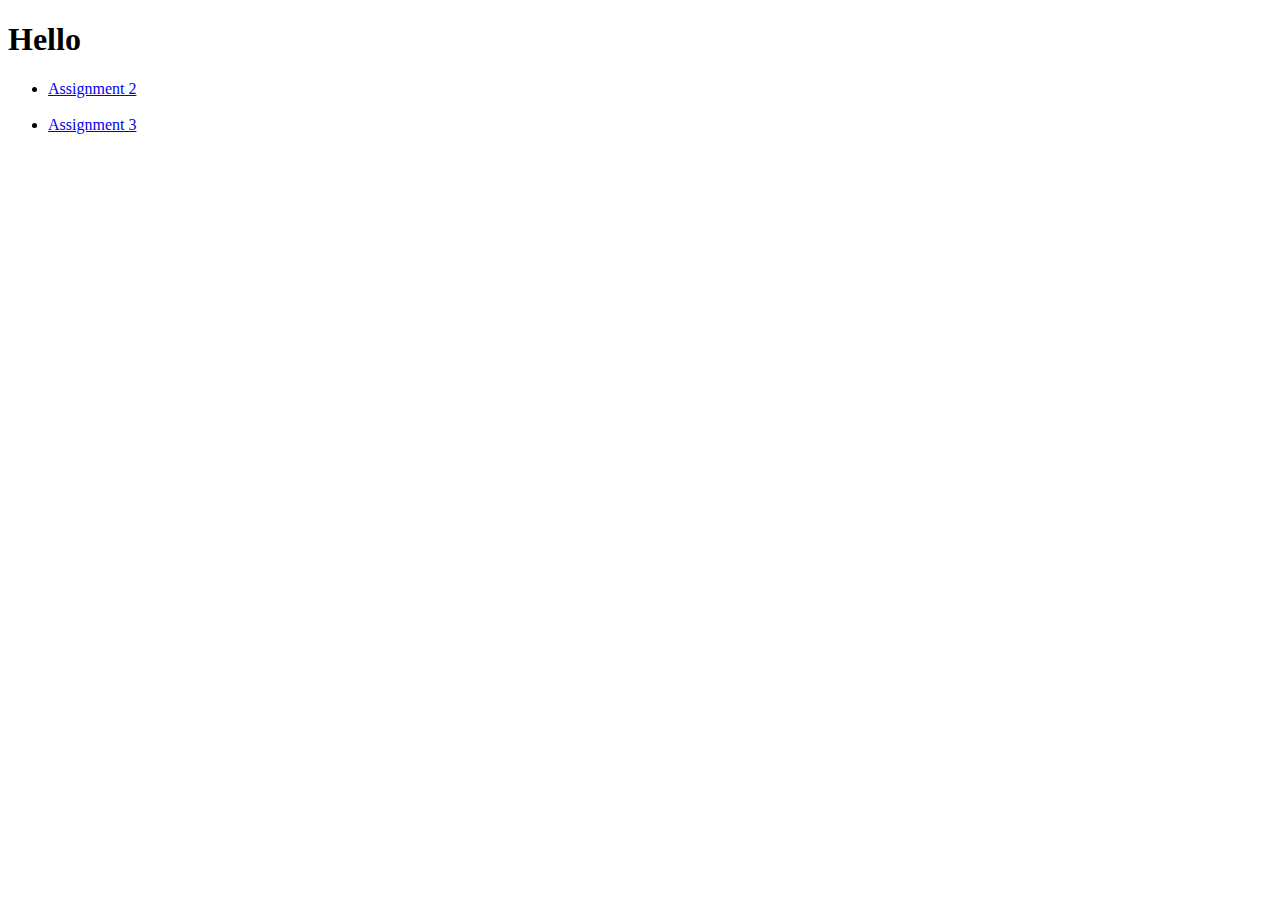
<file: index.html>
<!DOCTYPE html>
<html>
<head>

<title> Home </title>
  </head>
  
  <body>
    <h1> Hello </h1>
    <ul>
      <li> <a href="randomize.html"> Assignment 2 </a></li>
      </br>
      <li><a href="test.html"> Assignment 3 </a></li>
    </ul>
  </body>
  
</html>
</file>
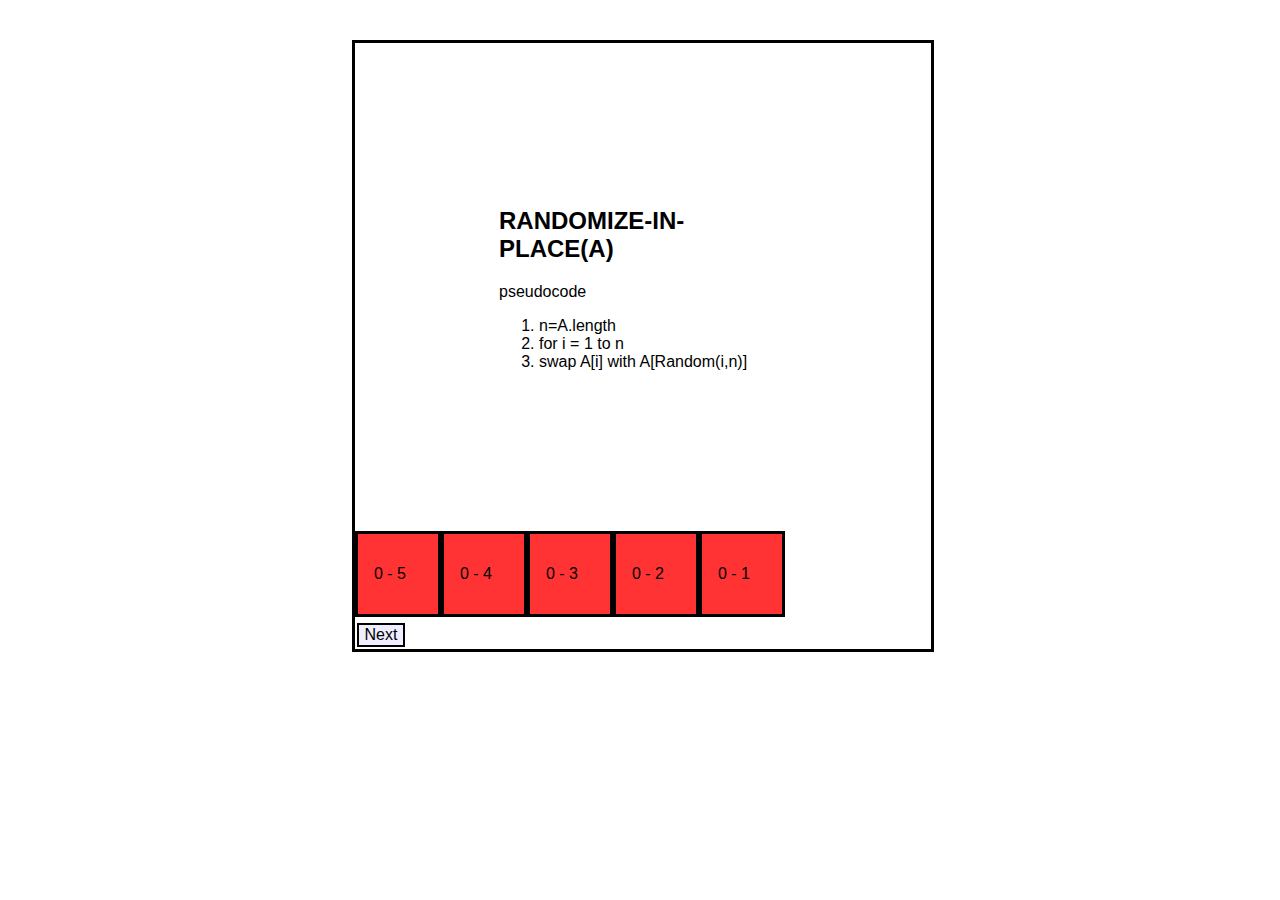
<file: randomize.html>
<!DOCTYPE html>
<html>
<head>

<title> Randomize </title>

<link href="style.css" rel="stylesheet" type="text/css">
</head>
<body onload="update_array();">

<div class="animation">
		
		<div id="alg"> 
		<h2> RANDOMIZE-IN-PLACE(A)</h2>
		<p> pseudocode</p>
		<ol>
			<li id="alg1"> n=A.length</li>
			<li id="alg2"> for i = 1 to n</li>
			<li id="alg3"> swap A[i] with A[Random(i,n)] </li>
		</ol>
		</div>

		<div id="array"> 

			<div class= "arraycell" id="spot0">
				<div class= "arraytext" id="array1"> </div>
			</div>

			<div class= "arraycell" id="spot1">
				<div class= "arraytext" id="array2"> </div>
			</div>

			<div class= "arraycell" id="spot2">
				<div class= "arraytext" id="array3"> </div>
			</div>

			<div class= "arraycell" id="spot3">
				<div class= "arraytext" id="array4"> </div>
			</div>

			<div class= "arraycell" id="spot4">
				<div class= "arraytext" id="array5"> </div>
			</div>

		</div>

		<script>

			randomize = [1, 2, 3, 4, 5];

			var number_of_swaps = 0;

			//button calls method
			//method increments i instead of for loop
			//runs code again


			function update_array(){

				for( i=0; i<randomize.length; i++){ 
					
					document.getElementById("spot"+i).innerText = number_of_swaps + " - " + randomize[i];
					document.getElementById(""+i)

					switch(number_of_swaps){
						case 1:
						document.getElementById("alg1").style.backgroundColor = "purple";
						break;

						case 2:
						document.getElementById("alg2").style.backgroundColor = "purple";
						document.getElementById("alg3").style.backgroundColor = "purple";
						break;

						case 3:
						document.getElementById("alg2").style.backgroundColor = "purple";
						document.getElementById("alg3").style.backgroundColor = "purple";
						break;

						case 4:
						document.getElementById("alg2").style.backgroundColor = "purple";
						document.getElementById("alg3").style.backgroundColor = "purple";
						break;

						case 5:
						document.getElementById("alg2").style.backgroundColor = "purple";
						document.getElementById("alg3").style.backgroundColor = "purple";
						break;

						case 0:
						
						break;


					}
					

				}

				if(number_of_swaps < 5){

					// document.getElementById("alg2").style.backgroundColor = "purple";

					random = Math.floor(Math.random() * (randomize.length - number_of_swaps) + number_of_swaps);

					var j = randomize[random];

					randomize[random] = randomize[number_of_swaps];

					randomize[number_of_swaps] = j;

					number_of_swaps+=1;


				} else{

					number_of_swaps = 0;
					randomize = [1, 2, 3, 4, 5];

				}

			}

			</script>

			<table>
			<tr>
			<td style="border: solid black 2px; background: #eef;"
			onclick="update_array()">&nbsp;Next&nbsp;</td>
			</tr>
			</table>

</div>



</body>
</html>
</file>
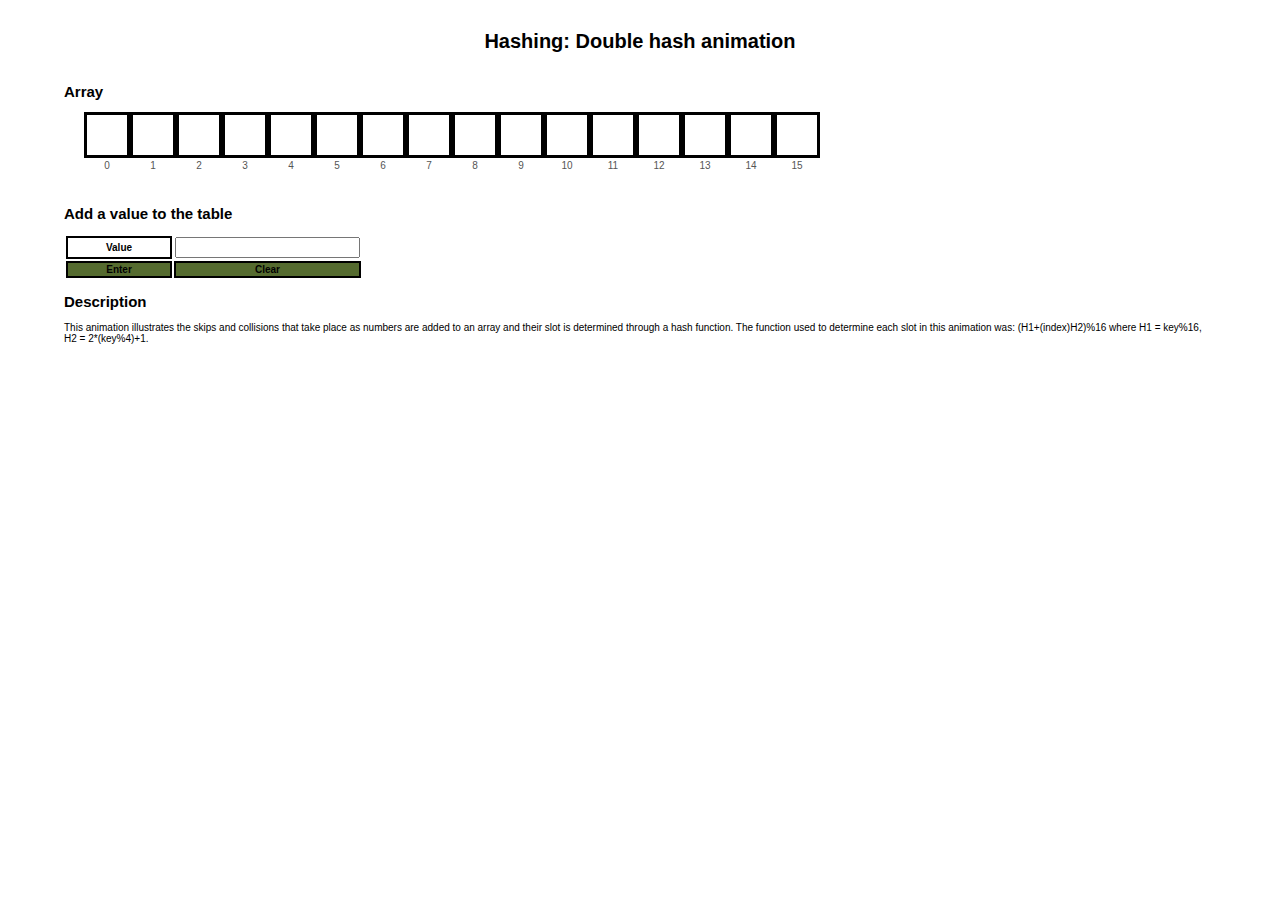
<file: test.html>
<!DOCTYPE html>
<html>
<head>
<meta http-equiv="Content-Type" content="text/html; charset=ISO-8859-1">
<title>Hashing: Linear Probing</title>
<!--
<script type="text/javascript" src="myjavascript.js"></script>
<link href="course.css" rel="stylesheet" type="text/css">
-->
<style type="text/css"><!--
   /* internal styles */
body {
   font-family: Helvetica;
   font-size: 10px;
   margin: 2.5em auto 5em 5% ;
   width: 90%; 
}

#header {
   margin: 3em 0 ;
   padding: 0em  2em 0 ;
   text-align: center ;
}
th{
	border: solid black 2px; background: #556B2F;
}
#header .title {
   font-size: 1.6em ;
   margin-bottom: 0 ;
}

.section {
   font-size: 1.1em ;
   font-weight: bold ;
}

.prebox {
   background: #black; 
   overflow: scroll; 
}

.bucketnumber {
   margin-top: 4.5em; 
   text-align: center;
   color: #555 ;
}

.buckettext {
   float: left; 
   text-align: center; 
   width: 100%; 
   margin-top: 1em ;
   font-size: 1.5em ;
}

.bucketbox {
   float: left; width: 4em; height: 4em;
   border:  solid; black;
}

#container {
   height: 8em ;
}

</style>

<script type="text/javascript">

var TABLE_SIZE = 16 ;

function setElementValue(elementId, value) {
	if ( document.getElementById(elementId).innerText!=undefined ) {
		document.getElementById(elementId).innerText = value ;
	} else {
		document.getElementById(elementId).textContent = value ;
	}
}

function setCellColor(cell, color) {
	document.getElementById(cell).style.background = color ;
}

function makeBucketHTMLString(i) {
	return '<div class="bucketbox" id="bb_'+i+'" style= background: white;>'
		+'<div id="square_'+i+'" class="buckettext"><'
		+ '/div><div class="bucketnumber">'+i+'<'+'/div><'+'/div>' ;
}


function initElement() {
	var el = document.getElementById("container") ;
	var i ;
	for (i=0;i<TABLE_SIZE;i++ ) {
		el.innerHTML = el.innerHTML + makeBucketHTMLString(i) ;
	}
}
 
function setElementValue(index, value) {
	if ( document.getElementById(index).innerText!=undefined ) {
		document.getElementById(index).innerText = value ;
	} else {
		document.getElementById(index).textContent = value ;
	}
}

function getElementValue(index) {
	if ( document.getElementById(index).innerText!=undefined ) {
		return document.getElementById(index).innerText ;
	} else {
		return document.getElementById(index).textContent ;
	}
}

function getFromBucket(k) {
// check for IE or Gecko. This is Gecko only:
	return getElementValue('square_'+k);
}

function putToBucket(k,t) {
// check for IE or Gecko. This is Gecko only:
	setElementValue('square_'+k,t) ;
	document.getElementById('square_'+k).style.color="#0a0" ;
}

function makeBucketsBlack() {
	var i ;
	for ( i=0;i<TABLE_SIZE;i++ )
		document.getElementById('square_'+i).style.color="#000" ;
}

function colorBucketTouched(i) {
	document.getElementById('square_'+i).style.color="" ;
}

function clear() {
	var i ;
	for ( i=0;i<TABLE_SIZE;i++ ) {
		putToBucket(i,"") ;
	}
}

function hashTableInsert(j) {
	var i = 0 ;
	var h = j%TABLE_SIZE ;
	var double = 2*(j%4)+1;
	while ( getFromBucket(h) != "" ) {
		colorBucketTouched(h) ;
		h = ((h)+i*(double))%16;
		i++ ;
		if( i>TABLE_SIZE ) break ;
	}
	putToBucket(h,j) ;
}


function getInput() {
    var s = document.getElementById('entry').value ;
	var j = parseInt(s) ;
	makeBucketsBlack() ;
	if ( !isNaN(j) ) {
		hashTableInsert(j) ;
	}
	document.getElementById('entry').value="" ;
}
</script>

</head>
<body onload="initElement();">
 
<div id="header">
<h1>
Hashing: Double hash animation
 </h1>
</div>


<h2>
Array
</h2>

<div id="container">
<!-- left margin -->
<div style="float: left; width: 2em;">&nbsp;</div>


</div>


<h2>Add a value to the table</h2>

<div style="float: left; width: 2em;"></div>

<table>

<tr>
<th style="background: white; width: 10em;">Value
<td><input type="text" id="entry">
<tr>
<th
onclick="getInput()">Enter</th>
<th
onclick="clear()">Clear</th>
</table>

<h2>
Description
</h2>

<p>
This animation illustrates the skips and collisions that take place as numbers are added to an array and their slot is determined through a hash function. The function used to determine each slot in this animation was: (H1+(index)H2)%16 where H1 = key%16, H2 = 2*(key%4)+1.
</p>


</body>
</html>
</file>
<file: style.css>
body {
   font-family: "Trebuchet MS", Skia, "Lucida Sans Unicode", sans-serif;
   font-size: 16px;
   margin: 2.5em auto 5em 5% ;
   width: 90%; 
}

#header {
   margin: 3em 0 ;
   padding: 0em  2em 0 ;
   text-align: center ;
}

#array{
   display: inline-block;
   align-content: center;

}

#alg{
   align:  center;
   width:  50%;
   padding:  25%;
}


#header .title {
   font-size: 1.6em ;
   margin-bottom: 0 ;
}

.section {
   font-size: 1.1em ;
   font-weight: bold ;
}

a { 
   color: #339 ; 
   text-decoration: none ;
}

.animation {
   border-style: solid ;
   border-color: black;
   margin-left: 25%;
   margin-right: 25%;
   width:  50%;
   align-content: center;
}

.prebox {
      padding: 1em ;
   background: #ffc;
     
}

.arraytext {
   text-align: center; 
   width: 100%; 
   margin-top: .5em ;
   font-size: 2em ;

}

.arraycell {
   background-color: #FF3333;
	float:  right;
   width: 3em;
	height: 3em ;
	align-content: center;
   float: center;
   border-style: solid ;
   border-color: black;
   padding:  1em;
}
</file>
